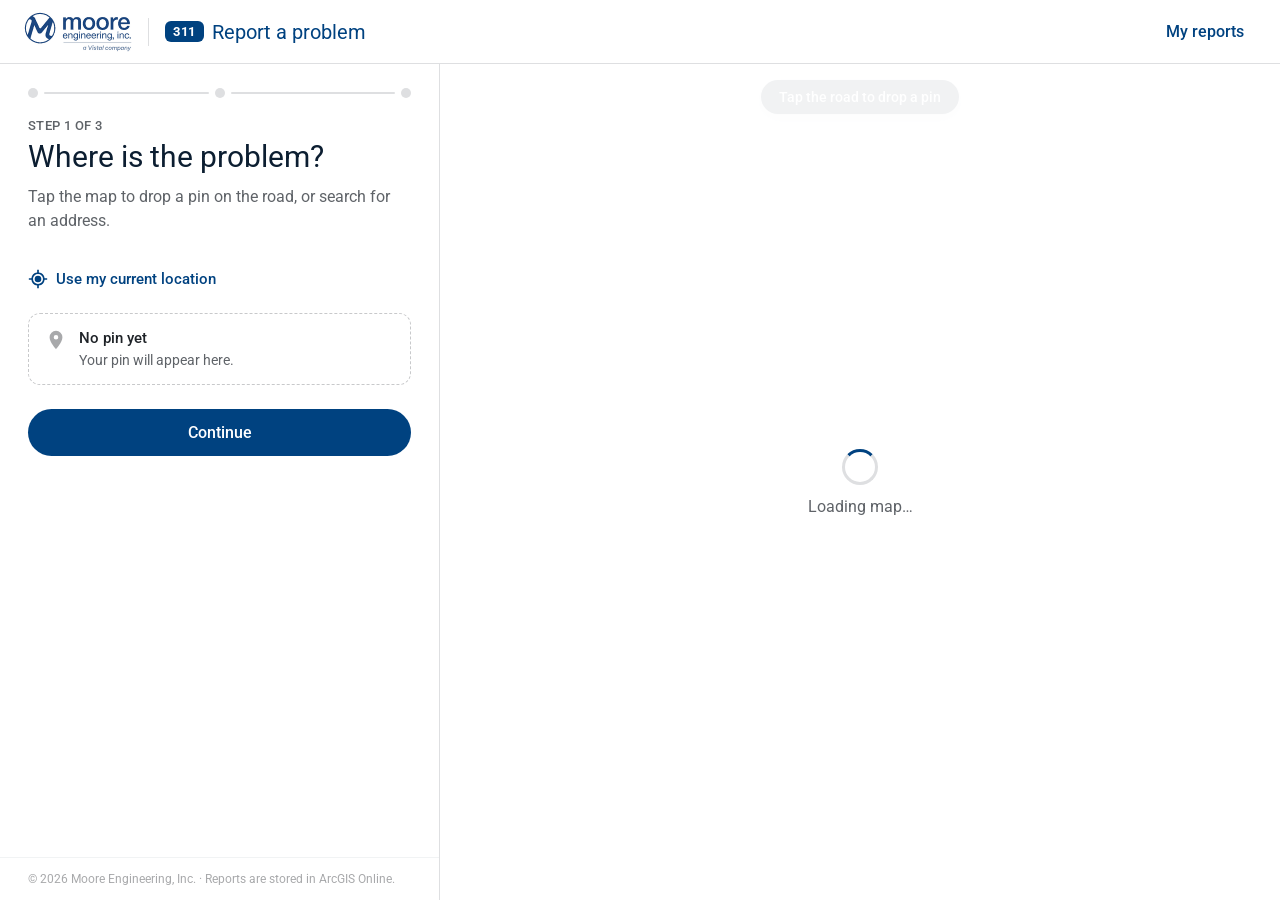
<file: index.html>
<!DOCTYPE html>
<html lang="en">
<head>
  <meta charset="utf-8" />
  <meta name="viewport" content="width=device-width, initial-scale=1, viewport-fit=cover" />
  <title>Report a problem | Moore 311</title>
  <meta name="description" content="Report a road problem such as a pothole, streetlight outage or damaged sign. Drop a pin on the map and tell us what's wrong." />
  <meta name="theme-color" content="#004280" />
  <link rel="icon" type="image/svg+xml" href="assets/favicon.svg" />

  <link rel="preconnect" href="https://fonts.googleapis.com" />
  <link rel="preconnect" href="https://fonts.gstatic.com" crossorigin />
  <link href="https://fonts.googleapis.com/css2?family=Roboto:wght@300;400;500;700&display=swap" rel="stylesheet" />

  <link rel="stylesheet" href="https://js.arcgis.com/4.30/esri/themes/light/main.css" />
  <link rel="stylesheet" href="css/styles.css" />
</head>
<body>
  <a class="skip-link" href="#panel">Skip to report form</a>

  <header class="topbar">
    <a class="brand" href="https://www.mooreengineeringinc.com/" target="_blank" rel="noopener" aria-label="Moore Engineering, Inc. home">
      <span class="brand-logo" role="img" aria-label="Moore Engineering, Inc. — a Vistal company">
        <img src="assets/logo-1.svg" alt="" /><img src="assets/logo-2.svg" alt="" /><img src="assets/logo-3.svg" alt="" /><img src="assets/logo-4.svg" alt="" />
      </span>
    </a>
    <div class="topbar-divider" aria-hidden="true"></div>
    <h1 class="app-title"><span class="badge-311">311</span> <span id="app-title">Report a problem</span></h1>
    <div class="topbar-actions">
      <button id="my-reports-btn" class="btn-text" type="button">
        My reports <span class="count-badge" id="my-count" hidden></span>
      </button>
      <button id="signin-btn" class="btn-outline" type="button" hidden>Sign in</button>
      <div class="user-chip" id="user-chip" hidden>
        <span class="avatar" id="user-initial" aria-hidden="true"></span>
        <span class="user-name" id="user-name"></span>
        <button id="signout-btn" class="btn-text small" type="button">Sign out</button>
      </div>
    </div>
  </header>

  <main class="layout">
    <aside class="panel" id="panel" aria-label="Report a problem" tabindex="-1">
      <div class="panel-handle" aria-hidden="true"><span></span></div>

      <div class="banner" id="banner" role="alert" hidden></div>

      <!-- Progress -->
      <div class="progress" id="progress" aria-hidden="true">
        <span class="dot" data-step="1"></span><span class="bar"></span>
        <span class="dot" data-step="2"></span><span class="bar"></span>
        <span class="dot" data-step="3"></span>
      </div>

      <!-- Step 1: Location -->
      <section class="step" id="step-1" aria-labelledby="s1-title">
        <p class="eyebrow">Step 1 of 3</p>
        <h2 id="s1-title">Where is the problem?</h2>
        <p class="lede">Tap the map to drop a pin on the road, or search for an address.</p>

        <div id="search" class="search-host"></div>

        <button type="button" class="btn-link" id="locate-btn">
          <svg viewBox="0 0 24 24" aria-hidden="true"><path d="M12 8a4 4 0 1 1 0 8 4 4 0 0 1 0-8zm-1-7h2v3.06A8 8 0 0 1 19.94 11H23v2h-3.06A8 8 0 0 1 13 19.94V23h-2v-3.06A8 8 0 0 1 4.06 13H1v-2h3.06A8 8 0 0 1 11 4.06V1zm1 5a6 6 0 1 0 0 12 6 6 0 0 0 0-12z"/></svg>
          Use my current location
        </button>

        <div class="location" id="location-card" aria-live="polite">
          <svg viewBox="0 0 24 24" aria-hidden="true"><path d="M12 2a7 7 0 0 1 7 7c0 5.25-7 13-7 13S5 14.25 5 9a7 7 0 0 1 7-7zm0 4.5a2.5 2.5 0 1 0 0 5 2.5 2.5 0 0 0 0-5z"/></svg>
          <div>
            <strong id="loc-title">No pin yet</strong>
            <span id="loc-sub">Your pin will appear here.</span>
          </div>
        </div>
        <p class="field-error" id="loc-error" hidden>Drop a pin on the map to continue.</p>

        <div class="actions">
          <button type="button" class="btn-primary" id="to-2">Continue</button>
        </div>
      </section>

      <!-- Step 2: Category -->
      <section class="step" id="step-2" aria-labelledby="s2-title" hidden>
        <button type="button" class="back" data-goto="1">
          <svg viewBox="0 0 24 24" aria-hidden="true"><path d="M20 11H7.8l5.6-5.6L12 4l-8 8 8 8 1.4-1.4L7.8 13H20v-2z"/></svg>Back
        </button>
        <p class="eyebrow">Step 2 of 3</p>
        <h2 id="s2-title">What's the problem?</h2>
        <div class="tiles" id="tiles" role="radiogroup" aria-labelledby="s2-title"></div>
        <p class="field-error" id="cat-error" hidden>Choose the type of problem.</p>
        <div class="actions">
          <button type="button" class="btn-primary" id="to-3">Continue</button>
        </div>
      </section>

      <!-- Step 3: Details -->
      <section class="step" id="step-3" aria-labelledby="s3-title" hidden>
        <button type="button" class="back" data-goto="2">
          <svg viewBox="0 0 24 24" aria-hidden="true"><path d="M20 11H7.8l5.6-5.6L12 4l-8 8 8 8 1.4-1.4L7.8 13H20v-2z"/></svg>Back
        </button>
        <p class="eyebrow">Step 3 of 3</p>
        <h2 id="s3-title">Tell us more</h2>

        <div class="summary" id="summary"></div>

        <form id="report-form" novalidate>
          <div class="field">
            <label for="f-desc">Describe the problem</label>
            <p class="hint">For example, size of the pothole, which lane, or how long it's been there.</p>
            <textarea id="f-desc" rows="4" maxlength="1000" required></textarea>
            <p class="field-error" id="desc-error" hidden>Enter a short description.</p>
          </div>

          <fieldset class="contact">
            <legend>Your details <span class="optional">(optional)</span></legend>
            <p class="hint">Only used if we need to follow up about this report.</p>
            <div class="field">
              <label for="f-name">Name</label>
              <input id="f-name" type="text" autocomplete="name" maxlength="100" />
            </div>
            <div class="field-row">
              <div class="field">
                <label for="f-email">Email</label>
                <input id="f-email" type="email" autocomplete="email" maxlength="150" />
                <p class="field-error" id="email-error" hidden>Enter a valid email address.</p>
              </div>
              <div class="field">
                <label for="f-phone">Phone</label>
                <input id="f-phone" type="tel" autocomplete="tel" maxlength="30" />
              </div>
            </div>
          </fieldset>

          <!-- Honeypot: hidden from people, filled by bots -->
          <div class="hp" aria-hidden="true">
            <label for="f-website">Website</label>
            <input id="f-website" type="text" tabindex="-1" autocomplete="off" />
          </div>

          <p class="auth-note" id="auth-note" hidden></p>
          <div class="actions">
            <button type="submit" class="btn-primary" id="submit-btn">Submit report</button>
          </div>
          <p class="fine">Don't use this form for emergencies. If someone is in danger, call 911.</p>
        </form>
      </section>

      <!-- Done -->
      <section class="step" id="step-done" aria-labelledby="done-title" hidden>
        <div class="confirm">
          <h2 id="done-title">Report submitted</h2>
          <p>Your reference number</p>
          <strong id="done-ref">—</strong>
        </div>
        <h3>What happens next</h3>
        <p class="body">Our team will review your report and send it to the right crew. Keep your reference number if you need to contact us about it.</p>
        <div class="actions">
          <button type="button" class="btn-primary" id="again-btn">Report another problem</button>
        </div>
      </section>

      <!-- My reports -->
      <section class="step" id="step-mine" aria-labelledby="mine-title" hidden>
        <button type="button" class="back" id="mine-back">
          <svg viewBox="0 0 24 24" aria-hidden="true"><path d="M20 11H7.8l5.6-5.6L12 4l-8 8 8 8 1.4-1.4L7.8 13H20v-2z"/></svg>Back
        </button>
        <h2 id="mine-title">My reports</h2>
        <p class="lede">Reports sent from this device.</p>
        <ul class="mine" id="mine-list"></ul>
      </section>

      <footer class="panel-foot">
        &copy; <span id="year"></span> Moore Engineering, Inc. &middot; Reports are stored in ArcGIS Online.
      </footer>
    </aside>

    <section class="map-wrap" aria-label="Map. Tap to drop a pin.">
      <div id="map"></div>
      <div class="map-hint" id="map-hint">Tap the road to drop a pin</div>
      <div class="loader" id="loader"><div class="spinner" aria-hidden="true"></div><p>Loading map&hellip;</p></div>
    </section>
  </main>

  <div class="toast" id="toast" role="status" aria-live="polite" hidden></div>

  <script src="js/config.js"></script>
  <script src="https://js.arcgis.com/4.30/"></script>
  <script src="js/app.js"></script>
</body>
</html>
</file>
<file: css/styles.css>
/* Moore 311 — light, minimal public reporting UI (Moore brand colors) */
:root {
  --moore-blue: #004280;
  --moore-green: #9acc5b;
  --sheyenne-blue: #2791d0;
  --red-river-blue: #0c1e31;
  --asphalt: #343333;
  --chalk: #f1f3f4;
  --pebble: #dedfe1;
  --concrete: #c8c9cb;
  --stone: #a8a9ab;
  --danger: #c5221f;
  --success: #00703c;

  --text: #1f2328;
  --muted: #5f6368;
  --radius: 12px;
  --shadow: 0 1px 2px rgba(12, 30, 49, .08), 0 4px 16px rgba(12, 30, 49, .10);
  --header-h: 64px;
  --panel-w: 440px;
  --focus: 0 0 0 3px rgba(39, 145, 208, .45);
}

* { box-sizing: border-box; }
html, body { height: 100%; margin: 0; }
body {
  font-family: "Roboto", system-ui, -apple-system, "Segoe UI", Arial, sans-serif;
  color: var(--text); background: #fff; -webkit-font-smoothing: antialiased; overflow: hidden;
}
button, input, select, textarea { font: inherit; }
button { cursor: pointer; }
:focus-visible { outline: none; box-shadow: var(--focus); border-radius: 8px; }
[hidden] { display: none !important; }
h2[tabindex="-1"]:focus { box-shadow: none; outline: none; }
.skip-link { position: absolute; left: 12px; top: -48px; z-index: 100; background: var(--moore-blue); color: #fff; padding: 8px 12px; border-radius: 8px; }
.skip-link:focus { top: 12px; }

/* ---------- Header ---------- */
.topbar {
  height: var(--header-h); display: flex; align-items: center; gap: 16px; padding: 0 24px;
  border-bottom: 1px solid var(--pebble); background: #fff; position: relative; z-index: 5;
}
.brand { display: flex; align-items: center; height: 100%; }
.brand-logo { display: flex; height: 40px; }
.brand-logo img { height: 100%; width: auto; display: block; }
.topbar-divider { width: 1px; height: 28px; background: var(--pebble); }
.app-title { margin: 0; font-size: 20px; font-weight: 400; color: var(--moore-blue); display: flex; align-items: center; gap: 8px; white-space: nowrap; }
.badge-311 { background: var(--moore-blue); color: #fff; font-weight: 700; font-size: 13px; letter-spacing: .5px; padding: 3px 8px; border-radius: 6px; }
.topbar-actions { margin-left: auto; display: flex; align-items: center; gap: 8px; }
.btn-text { display: inline-flex; align-items: center; gap: 6px; background: none; border: 0; color: var(--moore-blue); font-weight: 500; padding: 8px 12px; border-radius: 999px; }
.btn-text:hover { background: var(--chalk); }
.btn-outline { background: #fff; border: 1px solid var(--concrete); color: var(--moore-blue); font-weight: 500; padding: 7px 16px; border-radius: 999px; }
.btn-outline:hover { background: var(--chalk); }
.user-chip { display: flex; align-items: center; gap: 8px; padding-left: 8px; border-left: 1px solid var(--pebble); }
.avatar { width: 30px; height: 30px; border-radius: 50%; background: var(--moore-blue); color: #fff; display: grid; place-items: center; font-weight: 500; font-size: 14px; }
.user-name { font-size: 14px; color: var(--asphalt); max-width: 180px; overflow: hidden; text-overflow: ellipsis; white-space: nowrap; }
.btn-text.small { font-size: 13px; padding: 6px 10px; color: var(--muted); }
.auth-note { display: flex; gap: 10px; align-items: flex-start; margin: 4px 0 0; padding: 12px 14px; border-radius: 10px; background: #eef4fa; color: var(--red-river-blue); font-size: 14px; line-height: 1.45; }
.auth-note svg { width: 18px; height: 18px; flex: none; fill: var(--moore-blue); margin-top: 1px; }
.auth-note b { font-weight: 500; }
.count-badge { background: var(--moore-green); color: var(--red-river-blue); font-size: 12px; font-weight: 700; min-width: 20px; height: 20px; border-radius: 10px; display: inline-grid; place-items: center; padding: 0 6px; }

/* ---------- Layout ---------- */
.layout { display: flex; height: calc(100% - var(--header-h)); }
.panel {
  width: var(--panel-w); flex: 0 0 var(--panel-w); display: flex; flex-direction: column;
  border-right: 1px solid var(--pebble); background: #fff; overflow-y: auto; position: relative; z-index: 2;
}
.panel:focus { outline: none; }
.panel-handle { display: none; }
.map-wrap { position: relative; flex: 1 1 auto; min-width: 0; }
#map { position: absolute; inset: 0; }

/* ---------- Progress ---------- */
.progress { display: flex; align-items: center; gap: 6px; padding: 24px 28px 0; }
.progress .dot { width: 10px; height: 10px; border-radius: 50%; background: var(--pebble); transition: background .2s, transform .2s; }
.progress .bar { flex: 1; height: 2px; background: var(--pebble); border-radius: 1px; transition: background .2s; }
.progress .dot.on, .progress .bar.on { background: var(--moore-blue); }
.progress .dot.current { transform: scale(1.4); box-shadow: 0 0 0 4px rgba(0, 66, 128, .12); }

/* ---------- Steps ---------- */
.step { padding: 20px 28px 24px; flex: 1 0 auto; animation: rise .25s ease; }
@keyframes rise { from { opacity: 0; transform: translateY(6px); } to { opacity: 1; transform: none; } }
.eyebrow { margin: 0 0 6px; font-size: 13px; font-weight: 500; letter-spacing: .4px; text-transform: uppercase; color: var(--muted); }
.step h2 { margin: 0; font-size: 30px; line-height: 1.2; font-weight: 400; color: var(--red-river-blue); }
.step h3 { margin: 24px 0 6px; font-size: 18px; font-weight: 500; }
.lede, .body { margin: 10px 0 20px; font-size: 16px; line-height: 1.5; color: var(--muted); }
.body { color: var(--text); }

.back { display: inline-flex; align-items: center; gap: 6px; background: none; border: 0; color: var(--moore-blue); font-weight: 500; padding: 6px 10px 6px 4px; margin: 0 0 10px -4px; border-radius: 8px; }
.back:hover { background: var(--chalk); }
.back svg { width: 18px; height: 18px; fill: currentColor; }

/* Search widget restyle */
.search-host .esri-search { width: 100%; box-shadow: none; }
.search-host .esri-search__container { border: 1px solid var(--concrete); border-radius: 999px; overflow: hidden; background: #fff; transition: border-color .15s, box-shadow .15s; }
.search-host .esri-search__container:focus-within { border-color: var(--sheyenne-blue); box-shadow: var(--focus); }
.search-host .esri-search__input { font-size: 16px; padding: 0 16px; height: 46px; border: 0; }
.search-host .esri-search__submit-button, .search-host .esri-search__clear-button { border: 0; background: #fff; width: 46px; height: 46px; }
.search-host .esri-search__submit-button { color: var(--moore-blue); }
.search-host .esri-menu { border-radius: 10px; margin-top: 6px; box-shadow: var(--shadow); }
.search-host .esri-search__sources-button { display: none; }

.btn-link { display: inline-flex; align-items: center; gap: 8px; background: none; border: 0; color: var(--moore-blue); font-weight: 500; font-size: 15px; padding: 10px 8px 10px 4px; margin: 6px 0 14px -4px; border-radius: 8px; }
.btn-link:hover { text-decoration: underline; }
.btn-link svg { width: 20px; height: 20px; fill: currentColor; }
.btn-link:disabled { opacity: .6; cursor: progress; }

.location { display: flex; gap: 12px; align-items: flex-start; padding: 14px 16px; border: 1px dashed var(--concrete); border-radius: var(--radius); font-size: 14px; color: var(--muted); line-height: 1.45; }
.location strong { display: block; color: var(--text); font-size: 15px; font-weight: 500; }
.location.set { border: 1px solid var(--pebble); background: var(--chalk); }
.location.set strong { color: var(--red-river-blue); }
.location svg { width: 22px; height: 22px; flex: none; fill: var(--stone); margin-top: 1px; }
.location.set svg { fill: var(--danger); }

.actions { margin-top: 24px; display: flex; gap: 8px; }
.btn-primary {
  display: inline-flex; align-items: center; justify-content: center; gap: 6px; width: 100%;
  border-radius: 999px; font-weight: 500; font-size: 16px; padding: 14px 22px; border: 0;
  background: var(--moore-blue); color: #fff; transition: background .15s, transform .05s;
}
.btn-primary:hover { background: #00346a; }
.btn-primary:active { transform: translateY(1px); }
.btn-primary:disabled { opacity: .6; cursor: progress; }

/* Category tiles */
.tiles { display: grid; grid-template-columns: 1fr 1fr; gap: 10px; margin-top: 20px; }
.tile {
  display: flex; flex-direction: column; align-items: flex-start; gap: 8px; text-align: left;
  border: 1px solid var(--pebble); background: #fff; border-radius: var(--radius); padding: 14px; color: var(--text);
  transition: border-color .15s, background .15s, box-shadow .15s;
}
.tile:hover { border-color: var(--concrete); background: #fafbfb; }
.tile svg { width: 28px; height: 28px; stroke: var(--moore-blue); fill: none; stroke-width: 1.8; stroke-linecap: round; stroke-linejoin: round; }
.tile .t-name { font-weight: 500; font-size: 15px; }
.tile .t-hint { font-size: 12.5px; color: var(--muted); line-height: 1.35; }
.tile[aria-checked="true"] { border-color: var(--moore-blue); background: #eef4fa; box-shadow: inset 0 0 0 1px var(--moore-blue); }

/* Summary chip row */
.summary { display: flex; flex-direction: column; gap: 4px; padding: 14px 16px; border-left: 4px solid var(--moore-green); background: var(--chalk); border-radius: 0 10px 10px 0; margin: 18px 0 22px; font-size: 14px; }
.summary b { font-weight: 500; }
.summary span { color: var(--muted); }

/* Form */
.field { margin-bottom: 16px; flex: 1; min-width: 0; }
.field-row { display: flex; gap: 12px; }
.field label { display: block; font-size: 15px; font-weight: 500; margin-bottom: 4px; color: var(--asphalt); }
.hint { margin: 0 0 8px; font-size: 13.5px; color: var(--muted); line-height: 1.4; }
.field input, .field textarea {
  width: 100%; border: 1px solid var(--concrete); border-radius: 8px; padding: 11px 12px; font-size: 16px; background: #fff; color: var(--text);
}
.field textarea { resize: vertical; min-height: 96px; }
.field input:focus, .field textarea:focus { outline: 0; border-color: var(--sheyenne-blue); box-shadow: var(--focus); }
[aria-invalid="true"] { border-color: var(--danger) !important; }
.field-error { color: var(--danger); font-size: 13.5px; font-weight: 500; margin: 6px 0 0; }
.contact { border: 0; padding: 0; margin: 8px 0 0; }
.contact legend { font-size: 17px; font-weight: 500; padding: 0; margin-bottom: 4px; }
.optional { font-weight: 400; color: var(--muted); }
.hp { position: absolute; left: -9999px; width: 1px; height: 1px; overflow: hidden; }
.fine { font-size: 13px; color: var(--muted); margin: 14px 0 0; line-height: 1.4; }

/* Confirmation (GOV.UK-style panel) */
.confirm { background: var(--success); color: #fff; text-align: center; border-radius: var(--radius); padding: 28px 20px; margin-top: 8px; }
.confirm h2 { color: #fff; font-weight: 700; font-size: 28px; }
.confirm p { margin: 14px 0 4px; font-size: 16px; }
.confirm strong { font-size: 24px; font-weight: 700; letter-spacing: 1px; }

/* My reports */
.mine { list-style: none; padding: 0; margin: 0; }
.mine li { padding: 14px 0; border-top: 1px solid var(--chalk); }
.mine li:first-child { border-top: 0; }
.mine .m-top { display: flex; justify-content: space-between; gap: 8px; }
.mine .m-cat { font-weight: 500; }
.mine .m-ref { font-size: 13px; color: var(--muted); font-variant-numeric: tabular-nums; }
.mine .m-sub { font-size: 13.5px; color: var(--muted); margin-top: 3px; line-height: 1.4; }
.mine .m-go { background: none; border: 0; padding: 4px 0; color: var(--moore-blue); font-weight: 500; font-size: 14px; }
.empty { padding: 32px 8px; text-align: center; color: var(--muted); }

.banner { margin: 16px 28px 0; padding: 12px 14px; border-radius: 10px; background: #fef7e0; color: #5f4200; font-size: 14px; line-height: 1.45; border-left: 4px solid #f9ab00; }
.panel-foot { padding: 14px 28px; font-size: 12px; color: var(--stone); border-top: 1px solid var(--chalk); }

/* ---------- Map chrome ---------- */
.map-hint {
  position: absolute; top: 16px; left: 50%; transform: translateX(-50%); z-index: 2;
  background: var(--red-river-blue); color: #fff; padding: 9px 18px; border-radius: 999px; font-size: 14px; font-weight: 500;
  box-shadow: var(--shadow); pointer-events: none; transition: opacity .2s; white-space: nowrap;
}
.map-hint.fade { opacity: 0; }
#map .esri-view-surface { cursor: crosshair; }
.loader {
  position: absolute; inset: 0; display: grid; place-content: center; justify-items: center; gap: 12px;
  background: rgba(255, 255, 255, .94); color: var(--muted); z-index: 3; transition: opacity .25s;
}
.loader.hidden { opacity: 0; pointer-events: none; }
.loader p { margin: 0; }
.spinner { width: 36px; height: 36px; border-radius: 50%; border: 3px solid var(--pebble); border-top-color: var(--moore-blue); animation: spin .8s linear infinite; }
@keyframes spin { to { transform: rotate(360deg); } }
.esri-view .esri-ui-corner .esri-component { box-shadow: var(--shadow); border-radius: 8px; }
.esri-view-surface--inset-outline:focus::after { outline: none !important; }

.toast {
  position: fixed; left: 50%; bottom: 24px; transform: translateX(-50%); z-index: 50;
  background: var(--red-river-blue); color: #fff; padding: 11px 20px; border-radius: 999px; font-size: 14px; box-shadow: var(--shadow); max-width: 90vw;
}
.toast.error { background: var(--danger); border-radius: 12px; }

/* ---------- Mobile: map on top, bottom sheet ---------- */
@media (max-width: 760px) {
  :root { --header-h: 56px; }
  .topbar { padding: 0 12px; gap: 10px; }
  .brand-logo { height: 30px; }
  .app-title { font-size: 16px; }
  .app-title #app-title { display: none; }
  .user-name { display: none; }
  .user-chip { border-left: 0; padding-left: 0; gap: 4px; }
  .topbar-actions { gap: 4px; }
  .btn-text, .btn-outline { padding: 6px 10px; font-size: 14px; }
  .layout { flex-direction: column-reverse; }
  .map-wrap { flex: 0 0 42%; }
  .panel { width: 100%; flex: 1 1 auto; border-right: 0; border-radius: 18px 18px 0 0; margin-top: -18px; box-shadow: 0 -4px 16px rgba(12, 30, 49, .12); }
  .panel-handle { display: flex; justify-content: center; padding: 8px 0 0; }
  .panel-handle span { width: 36px; height: 4px; border-radius: 2px; background: var(--concrete); }
  .progress { padding: 12px 20px 0; }
  .step { padding: 14px 20px 20px; }
  .step h2 { font-size: 24px; }
  .lede { margin-bottom: 14px; }
  .banner { margin: 12px 20px 0; padding: 10px 12px; font-size: 13px; }
  .panel-foot { padding: 12px 20px; }
  .map-hint { top: 10px; font-size: 13px; padding: 7px 14px; }
}
@media (max-width: 420px) { .topbar-divider { display: none; } .field-row { flex-direction: column; gap: 0; } .tile { padding: 12px; } }
@media (prefers-reduced-motion: reduce) { * { transition: none !important; animation: none !important; } }
</file>
